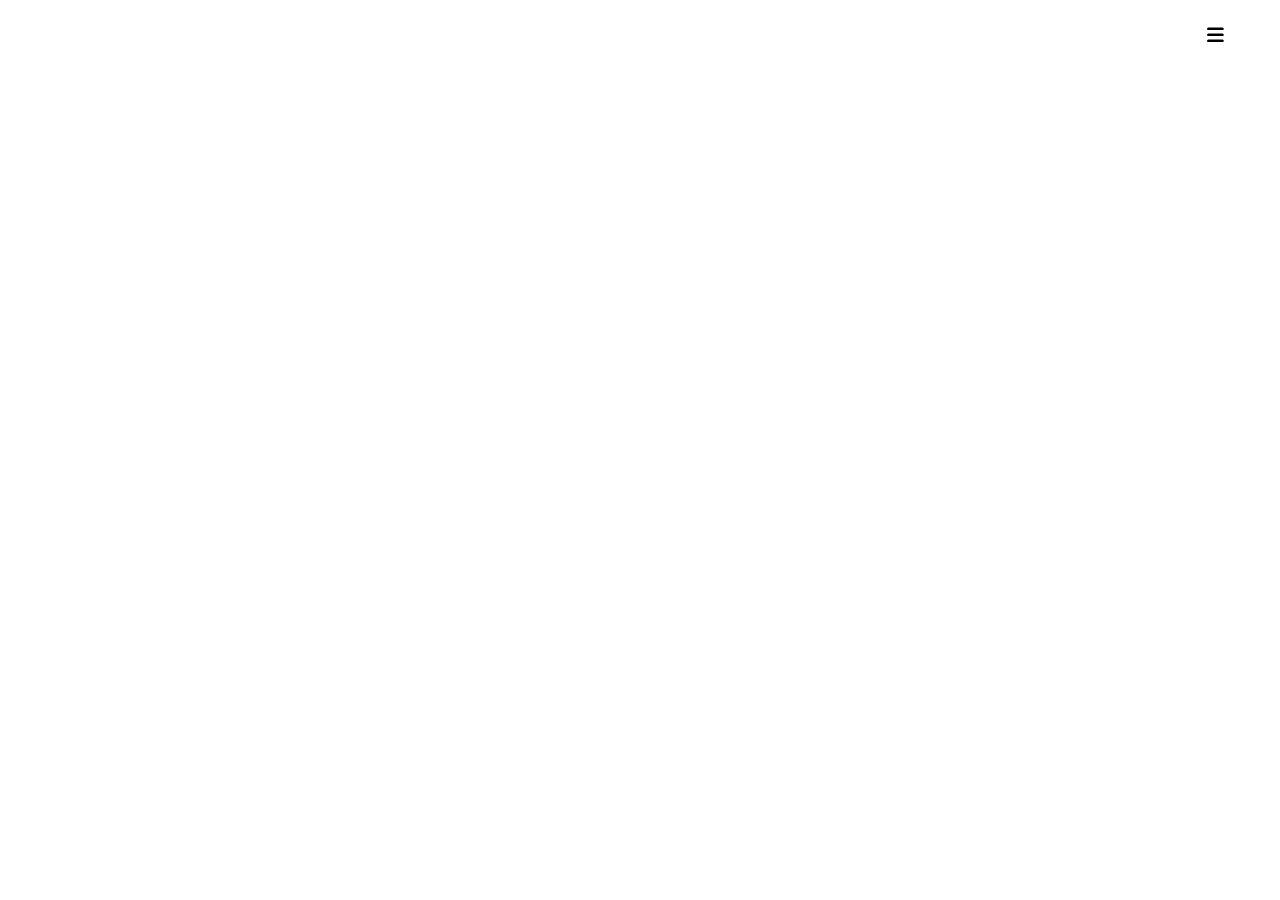
<file: app/pages/boot.html>
<!DOCTYPE html>
<html>

<head>
  <meta charset="UTF-8">
  <meta name="viewport" content="width=device-width, initial-scale=1">
  <title>Alfabot</title>
  <link href="https://cdnjs.cloudflare.com/ajax/libs/font-awesome/6.5.0/css/all.min.css" rel="stylesheet">
  <link rel="icon" type="image/png" href="./app/pages/img/draw_ic_app.png">
  <link rel="stylesheet" href="./res/des/design.css">
</head>

<body>
  <div id="gptMenu" class="gpt-menu" style="display: none;">
    <select id="gptVersion">
      <option value="https://chat.cxgenie.ai?aid=b7cc484b-fe50-42d0-bf7e-fc2c5e23a139">Default GPT V1</option>
      <option value="https://chat.cxgenie.ai?aid=bf0a63c7-955e-45e4-baf4-071dfa5a7b76">GPT V2</option>
      <option value="https://chat.cxgenie.ai?aid=754ad094-7d6f-4783-ba38-fdbdddfa122d">GPT V3</option>
    </select>
    <button onclick="resetChat()">Apply Version</button>
  </div>

  <div class="block"></div>
  <content id="download--content">
    <img controls width="100" height="100" src="./img/draw_ic_app.png">
    <content id="txt">
      <h6 id="app-name">Farel Alfareza</h6>
      <p id="des--app">Sekarang Alfabot telah tersedia untuk android, ayo unduh sekarang dengan fitur yang lengkap!! 🥳</p>
      <button onclick="window.location='https://www.webtonative.com/api/v1/demo/download/OMeed1d2dJ2ekBroDJtG/ANDROID'" id="download--alfabot">Download Now</button>
    </content>
  </content>

  <div class="background--connect"></div>
  <div id="ground"></div>
  <div class="sidebar" id="sidebar">
    <div class="logo">
      <i class="fas fa-rocket"></i>
      <span>FR_PROJECT</span>
    </div>
    <p id="description" class="description">
      Selamat datang di Alfabot! Jadikan hidup Anda lebih mudah dengan fitur chatbot kami.
    </p>
    <button onclick="window.location='developer/credit_app.html'">
      <i class="fas fa-info-circle"></i>
      <p id="credit-txt">Credit</p>
    </button>
    <button onclick="window.location='developer/about_dev.html'">
      <i class="fa fa-address-book"></i>
      <p id="devcnt-txt">About Developer</p>
    </button>
    <button onclick="window.location='https://saweria.co/FarelAlfareza'">
      <i class="fas fa-donate"></i>
      <p id="donate-txt">Donate</p>
    </button>
    <div class="share-icons">
      <a href="#" id="fb-share" onclick="shareTo('facebook')" title="Bagikan di Facebook"><i class="fab fa-facebook"></i></a>
      <a href="#" id="tw-share" onclick="shareTo('twitter')" title="Bagikan di Twitter"><i class="fab fa-twitter"></i></a>
      <a href="#" id="wa-share" onclick="shareTo('whatsapp')" title="Bagikan di WhatsApp"><i class="fab fa-whatsapp"></i></a>
      <a href="#" id="tg-share" onclick="shareTo('telegram')" title="Bagikan di Telegram"><i class="fab fa-telegram"></i></a>
      <a href="#" id="lnk-share" onclick="shareTo('linkedin')" title="Bagikan di LinkedIn"><i class="fab fa-linkedin"></i></a>
    </div>
    <a href="https://www.instagram.com/farel.project_5/profilecard/?igsh=MTduanM5dTczeTYwMQ==" target="_blank">
      <i class="fab fa-instagram"></i>
      <p id="folow-instagram">Ikuti Di instagram</p>
    </a>
    <a href="https://www.tiktok.com/@farel.project_5?_t=8raiJx9zrc2&_r=1" target="_blank">
      <i class="fab fa-tiktok"></i>
      <p id="folow-tiktok">Ikuti Di tiktok</p>
    </a>
    <a onclick="window.location='developer/message.html'" target="_blank">
      <i class="fa fa-message"></i>
      <p id="feedback-btn">Masukan</p>
    </a>
    <a id="btn-arrow" href="https://www.webtonative.com/api/v1/demo/download/OMeed1d2dJ2ekBroDJtG/ANDROID" target="_blank">
      <i class="fa fa-arrow-down"></i>
      <p id="download-btn">Download Apk</p>
    </a>
    <a id="btn-arrow" class="vGPT" onclick="toggleGptMenu()" target="_blank">
      <i class="fa fa-bullhorn"></i>
      <p id="gpt-btn">GPT Version</p>
    </a>
  </div>
  <div class="content">
    <button class="toggle-btn" id="toggleBtn">
      <i id="toggle--ic" class="fas fa-bars"></i>
    </button>
    <iframe id="iframe--content" src="https://chat.cxgenie.ai?aid=b7cc484b-fe50-42d0-bf7e-fc2c5e23a139"></iframe>
  </div>
  <div class="overlay" id="overlay"></div>
</body>
<script src="./res/script.js"></script>
<script src="./res/vendor.js"></script>
<script src="./res/data.js"></script>

</html>
</file>
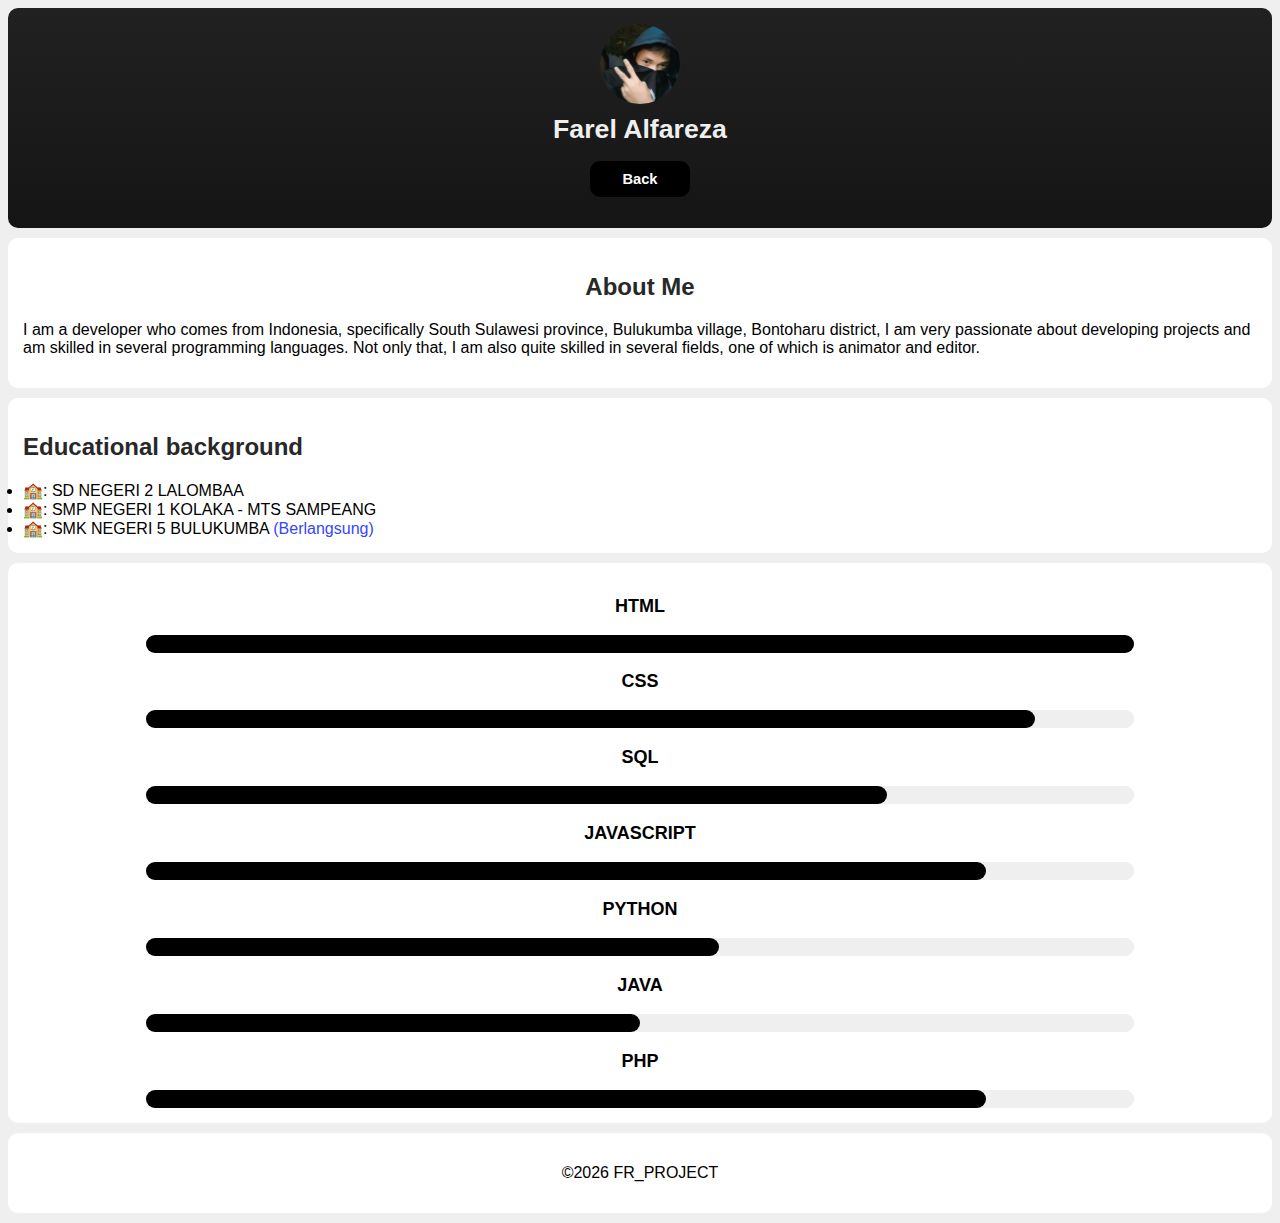
<file: app/pages/developer/about_dev.html>
<!DOCTYPE html>
<html>

<head>
  <meta charset="UTF-8">
  <meta name="viewport" content="width=device-width, initial-scale=1.0">
  <meta http-equiv="X-UA-Compatible" content="ie=edge">
  <title>About Page</title>
  <style>
    html {
      padding: 0;
      margin: 0;
      font-family: arial;
    }

    body {
      background-color: #EFEFEF;
    }

    .section {
      background-color: #FFFFFF;
      padding: 15px;
      margin-bottom: 10px;
      border-radius: 10px;
    }

    #header {
      background: linear-gradient(#212121, #151515);
      background-size: cover;
    }

    #header img {
      border-radius: 50%;
      border: 1px solid #212121;
      width: 5rem;
    }

    #header p {
      font-size: 20pt;
      color: #EFEFEF;
      padding-top: 5px;
      margin: 0;
      font-weight: bold;
      text-align: center;
    }

    progress {
      width: 80%;
      height: 18px;
      margin-left: 10%;
      color: #000000;
      background: #efefef;
      border-radius: 10px;
    }

    progress::-webkit-progress-bar {
      background: #efefef;
      border-radius: 10px;
    }

    progress::-webkit-progress-value {
      background: #000000;
      border-radius: 10px;
    }

    #languages p {
      text-align: center;
      font-size: 18px;
      font-weight: bold;
    }

    form {
      text-align: center;
      margin-top: 0;
    }

    input,
    textarea {
      margin-bottom: 8px;
      font-size: 11pt;
      padding: 10px 10px 10px;
      border: 1px solid #cecece;
      background-color: #EFEFEF;
      color: #404040;
      border-radius: 10px;
      width: 70%;
      outline: none;
    }

    .button {
      background-color: #000000;
      border-radius: 10px;
      color: #FFFFFF;
      border: none;
      outline: none;
      margin: 1rem 0;
      font-weight: bold;
      max-width: 100px;
    }

    .button:active {
      opacity: 50%;
    }

    textarea {
      height: 80px;
    }

    h2 {
      color: #282828;
    }

    #coloring {
      color: #3546FF;
    }
  </style>
</head>

<body>
  <!--Header Start-->
  <div id="header" class="section" align="center">
    <img src="dev/owner.jpg"">
    <p>Farel Alfareza</p>
    <input value="Back" id="back--btn" type="button" class="button" onclick="history.back()">
  </div>

  <!--About Me-->
  <div class="section">
    <h2 align="center">About Me</h2>
    <p id="about-txt">Saya adalah seorang pemgembang yang berasal dari indonesia tepatnya provinsi sulawesi selatan kabupaten bulukumba desa.bontoharu, saya sangat bersemangat dalam mengembangkan sebuah proyek dan terampil dalam beberapa bahasa pemrograman. tidak hanya itu saya juga cukup terampil di dalam beberapa bidang salah satunya,animator dan editor.</p>
  </div>
  <div class="section">
    <h2 id="R-pdd">Riwayat Pendidikan:</h2>
    <content style="text-align:left">
      <li>🏫: SD NEGERI 2 LALOMBAA</li>
      <li>🏫: SMP NEGERI 1 KOLAKA - MTS SAMPEANG</li>
      <li>🏫: SMK NEGERI 5 BULUKUMBA <span id="coloring">(Berlangsung)</span></li>
    </content>

  </div>
  <!--Coding Languages-->
  <div id="languages" class="section">
    <p>HTML</p>
    <progress min="0" max="100" value="100"></progress>
    <p>CSS</p>
    <progress min="0" max="100" value="90"></progress>
    <p>SQL</p>
    <progress min="0" max="100" value="75"></progress>
    <p>JAVASCRIPT</p>
    <progress min="0" max="100" value="85"></progress>
    <p>PYTHON</p>
    <progress min="0" max="100" value="58"></progress>
    <p>JAVA</p>
    <progress min="0" max="100" value="50"></progress>
    <p>PHP</p>
    <progress min="0" max="100" value="85"></progress>
  </div>

  <div class="section">
    <p id="copyright" style="display:flex; align-items: center; justify-content: center;" align="center"></p>
  </div>
</body>
<script src="https://widget.cxgenie.ai/widget.js" data-aid="b7cc484b-fe50-42d0-bf7e-fc2c5e23a139" data-lang="en"></script>
<script>
  var cpRight = document.getElementById('copyright')
  var date = new Date()
  var yrs = date.getFullYear()

  cpRight.innerHTML = `&copy;${yrs} FR_PROJECT`

  const translations = {
    "en": {
      R_txt: "Educational background",
      description: "I am a developer who comes from Indonesia, specifically South Sulawesi province, Bulukumba village, Bontoharu district, I am very passionate about developing projects and am skilled in several programming languages. Not only that, I am also quite skilled in several fields, one of which is animator and editor.",
      lang_button: "Back",
      about_dev: 'About Me'
    },
    "id": {
      R_txt: "Latar belakang pendidikan",
      description: "Saya adalah seorang pemgembang yang berasal dari indonesia tepatnya provinsi sulawesi selatan kabupaten bulukumba desa.bontoharu, saya sangat bersemangat dalam mengembangkan sebuah proyek dan terampil dalam beberapa bahasa pemrograman. tidak hanya itu saya juga cukup terampil di dalam beberapa bidang salah satunya,animator dan editor.",
      lang_button: "Kembali",
      about_dev: 'Tentang Saya'
    },
    "default": {
      R_txt: "Educational background",
      description: "I am a developer who comes from Indonesia, specifically South Sulawesi province, Bulukumba village, Bontoharu district, I am very passionate about developing projects and am skilled in several programming languages. Not only that, I am also quite skilled in several fields, one of which is animator and editor.",
      lang_button: "Back",
      about_dev: 'About Me'
    }
  };

  // Mendapatkan bahasa perangkat
  const deviceLanguage = navigator.language || navigator.userLanguage;
  const langCode = deviceLanguage.split("-")[0]; // Ambil kode bahasa utama (e.g., "en" dari "en-US")

  // Pilih terjemahan berdasarkan bahasa perangkat
  const selectedTranslations = translations[langCode] || translations["default"];

  // Menampilkan hasil translasi ke elemen dengan id tertentu
  document.getElementById("R-pdd").innerText = selectedTranslations.R_txt;
  document.getElementById("back--btn").value = selectedTranslations.lang_button;
  document.getElementById("about-txt").innerText = selectedTranslations.about_dev;
  document.getElementById('about-txt').innerText = selectedTranslations.description

  document.addEventListener("DOMContentLoaded", function() {
    const userAgent = navigator.userAgent || navigator.vendor || window.opera;

    if (/wv|webview/i.test(userAgent) || (navigator.platform === "Linux armv8l" && /android/i.test(userAgent))) {
      document.body.style.userSelect = 'none'
    } else {
      document.body.style.userSelect = 'auto'
    }
  });
</script>

</html>
</file>
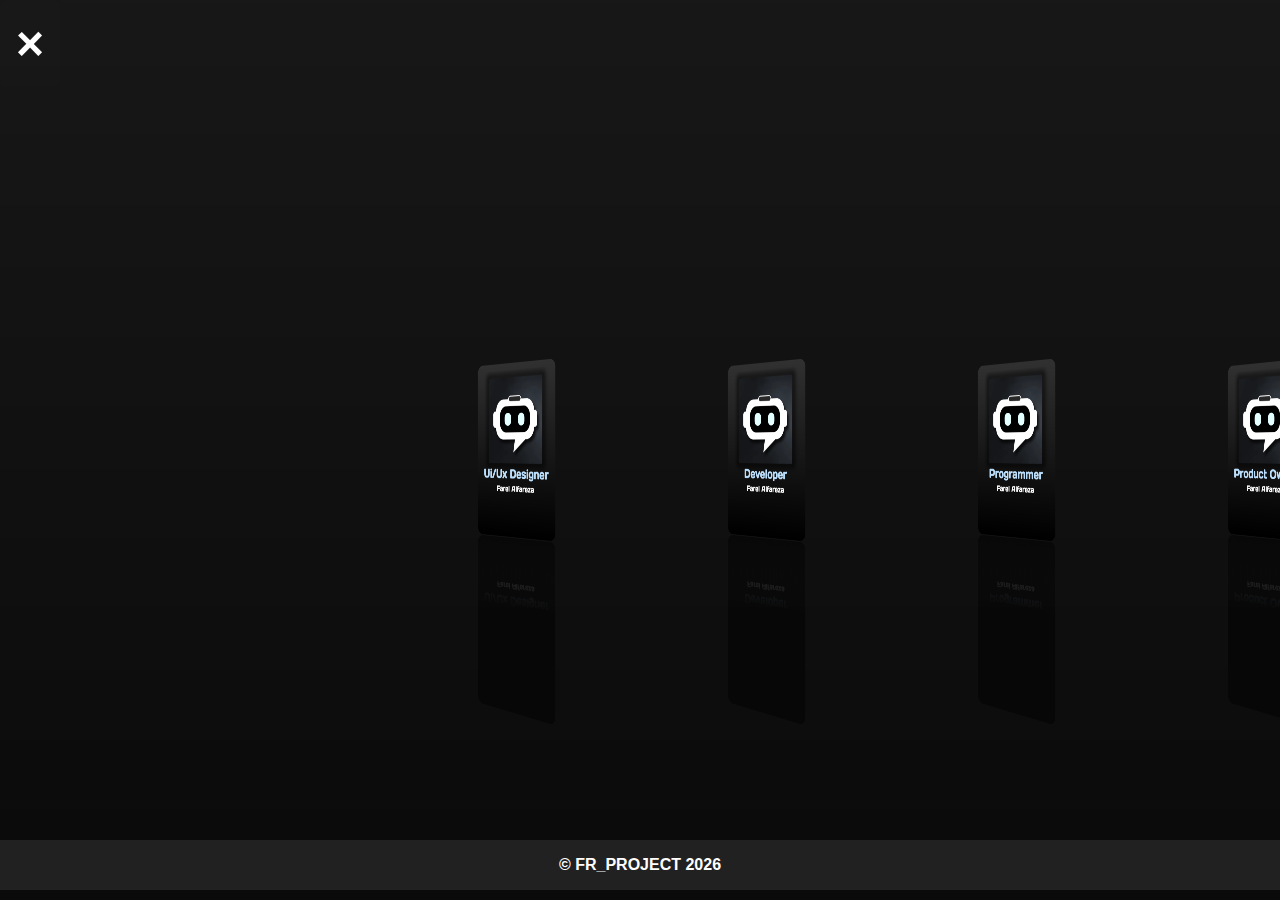
<file: app/pages/developer/credit_app.html>
<!DOCTYPE html>
<html lang="en">

<head>
  <meta charset="UTF-8">
  <meta name="viewport" content="width=device-width, initial-scale=1.0">
  <meta http-equiv="X-UA-Compatible" content="ie=edge">
  <title>Credit App</title>
  <style>
    html {
      background-color: #181818;
      font-family: arial;
    }

    html,
    body {
      height: 100%;
      max-height: 100%;
      margin: 0;
      padding: 0;
      box-sizing: border-box;
      overflow-y: hidden;
    }

    body {
      display: flex;
      flex-direction: column;
      align-items: center;
    }

    .cards {
      --item-width: 250px;
      list-style: none;
      scroll-snap-type: x mandatory;
      scroll-behavior: smooth;
      overflow-x: scroll;
      overflow-y: hidden;
      display: flex;
      flex-wrap: nowrap;
      align-items: center;
      position: relative;
      margin: 0;
      box-sizing: border-box;
      width: 100%;
      max-width: 100%;
      height: 100%;
      padding: 0;
    }

    .cards .card:first-of-type {
      margin-left: calc(50% - (var(--item-width) / 2));
    }

    .cards .card:last-of-type {
      margin-right: calc(50% - (var(--item-width) / 2));
    }

    .card {
      view-timeline-name: --item-visible;
      view-timeline-axis: inline;
      animation: linear adjust-z-index both;
      animation-timeline: --item-visible;
      transform: translate3d(0, 0, 0);
      flex: 0 0 auto;
      perspective: 1000px;
      position: relative;
      z-index: 1;
      will-change: z-index;
      display: block;
      scroll-snap-align: center;
      text-decoration: none;
    }

    .card>.image {
      position: relative;
      display: block;
      animation: linear rotate both;
      animation-timeline: --item-visible;
      will-change: transform;
      width: var(--item-width);
      aspect-ratio: 250/350;
      -webkit-transform-style: preserve-3d;
      transform-style: preserve-3d;
      -webkit-transform: translate3d(-50%, 0, 0) rotate3d(0, 1, 0, -45deg) scale(0.5);
      transform: translate3d(-50%, 0, 0) rotate3d(0, 1, 0, -45deg) scale(0.5);
      -webkit-backface-visibility: hidden;
      backface-visibility: hidden;
    }

    .image>img {
      display: block;
      border-radius: 1rem;
      width: 100%;
      height: 100%;
      object-fit: cover;
    }

    .image .reflection {
      position: absolute;
      width: 100%;
      height: 100%;
      top: 100%;
      left: 0;
      right: 0;
      bottom: 0;
      background-image: linear-gradient(black 60%, rgba(0, 0, 0, 0.5)), var(--image);
      background-size: cover;
      background-repeat: no-repeat;
      border-radius: 1rem;
      transform: scaleY(-1) translateY(-0.1em);
      opacity: 0.5;
    }

    @keyframes adjust-z-index {
      0% {
        z-index: 1;
      }

      50% {
        z-index: 100;
      }

      100% {
        z-index: 1;
      }
    }

    @keyframes rotate {
      0% {
        -webkit-transform: translate3d(-50%, 0, 0) rotate3d(0, 1, 0, -45deg) scale(0.5);
        transform: translate3d(-50%, 0, 0) rotate3d(0, 1, 0, -45deg) scale(0.5);
        opacity: 0.25;
      }

      35% {
        -webkit-transform: translate3d(0, 0, 0) rotate3d(0, 1, 0, -40deg) scale(0.75);
        transform: translate3d(0, 0, 0) rotate3d(0, 1, 0, -40deg) scale(0.75);
      }

      50% {
        -webkit-transform: translate3d(0, 0, 1em) rotate3d(0, 1, 0, 0) scale(1);
        transform: translate3d(0, 0, 1em) rotate3d(0, 1, 0, 0) scale(1);
        opacity: 1;
      }

      65% {
        -webkit-transform: translate3d(0, 0, 0) rotate3d(0, 1, 0, 40deg) scale(0.75);
        transform: translate3d(0, 0, 0) rotate3d(0, 1, 0, 40deg) scale(0.75);
      }

      100% {
        -webkit-transform: translate3d(50%, 0, 0) rotate3d(0, 1, 0, 45deg) scale(0.5);
        transform: translate3d(50%, 0, 0) rotate3d(0, 1, 0, 45deg) scale(0.5);
        opacity: 0.25;
      }
    }

    .ground {
      position: fixed;
      left: 0;
      top: 0;
      width: 100%;
      height: 100vh;
      background: linear-gradient(to top, #0000008F, transparent)
    }

    #btn-back {
      position: fixed;
      margin: 0;
      z-index: 1000;
      left: 0;
      color: white;
      font-weight: bold;
      padding: 1rem;
      font-size: 3rem;
      background: #181818BD;
      border: 0;
      border-radius: 5px;
    }

    #btn-back:active {
      opacity: 50%;
      color: orangered;
    }

    .section {
      position: fixed;
      bottom: 0;
      left: 0;
      background-color: #212121;
      margin-bottom: 10px;
      z-index: 1000;
      width: 100%;
      color: white;
      font-weight: bold;
    }
  </style>
</head>

<body>
  <div class="ground"></div>
  <div class="cards">
    <div class="card">
      <div class="image"><img src="dev/card/x1.png" />
        <div class="reflection" style="--image: url(dev/card/x1.png)"></div>
      </div>
    </div>
    <div class="card">
      <div class="image"><img src="dev/card/x2.png" />
        <div class="reflection" style="--image: url(dev/card/x2.png)"></div>
      </div>
    </div>
    <div class="card">
      <div class="image"><img src="dev/card/x3.png" />
        <div class="reflection" style="--image: url(dev/card/x3.png)"></div>
      </div>
    </div>
    <div class="card">
      <div class="image"><img src="dev/card/x4.png" />
        <div class="reflection" style="--image: url(dev/card/x4.png)"></div>
      </div>
    </div>
    <div class="card">
      <div class="image"><img src="dev/card/x5.png" />
        <div class="reflection" style="--image: url(dev/card/x5.png)"></div>
      </div>
    </div>
    <div class="card">
      <div class="image"><img src="dev/card/x6.png" />
        <div class="reflection" style="--image: url(dev/card/x6.png)"></div>
      </div>
    </div>
    <div class="card">
      <div class="image"><img src="dev/card/x7.png" />
        <div class="reflection" style="--image: url(dev/card/x7.png)"></div>
      </div>
    </div>
  </div>
  <div class="section">
    <p id="copyright" style="display:flex; align-items: center; justify-content: center;" align="center"></p>
  </div>
  <button id="btn-back" onclick="history.back()">×</button>
  <script src="https://widget.cxgenie.ai/widget.js" data-aid="b7cc484b-fe50-42d0-bf7e-fc2c5e23a139" data-lang="en"></script>
  <script>
    var cpRight = document.getElementById('copyright')
    var date = new Date()
    var yrs = date.getFullYear()

    cpRight.innerHTML = `&copy; FR_PROJECT ${yrs}`
    "use strict";
    document.addEventListener("DOMContentLoaded", function() {
      const userAgent = navigator.userAgent || navigator.vendor || window.opera;

      if (/wv|webview/i.test(userAgent) || (navigator.platform === "Linux armv8l" && /android/i.test(userAgent))) {
        document.body.style.userSelect = 'none'
      } else {
        document.body.style.userSelect = 'auto'
      }
    });
  </script>

</body>

</html>
</file>
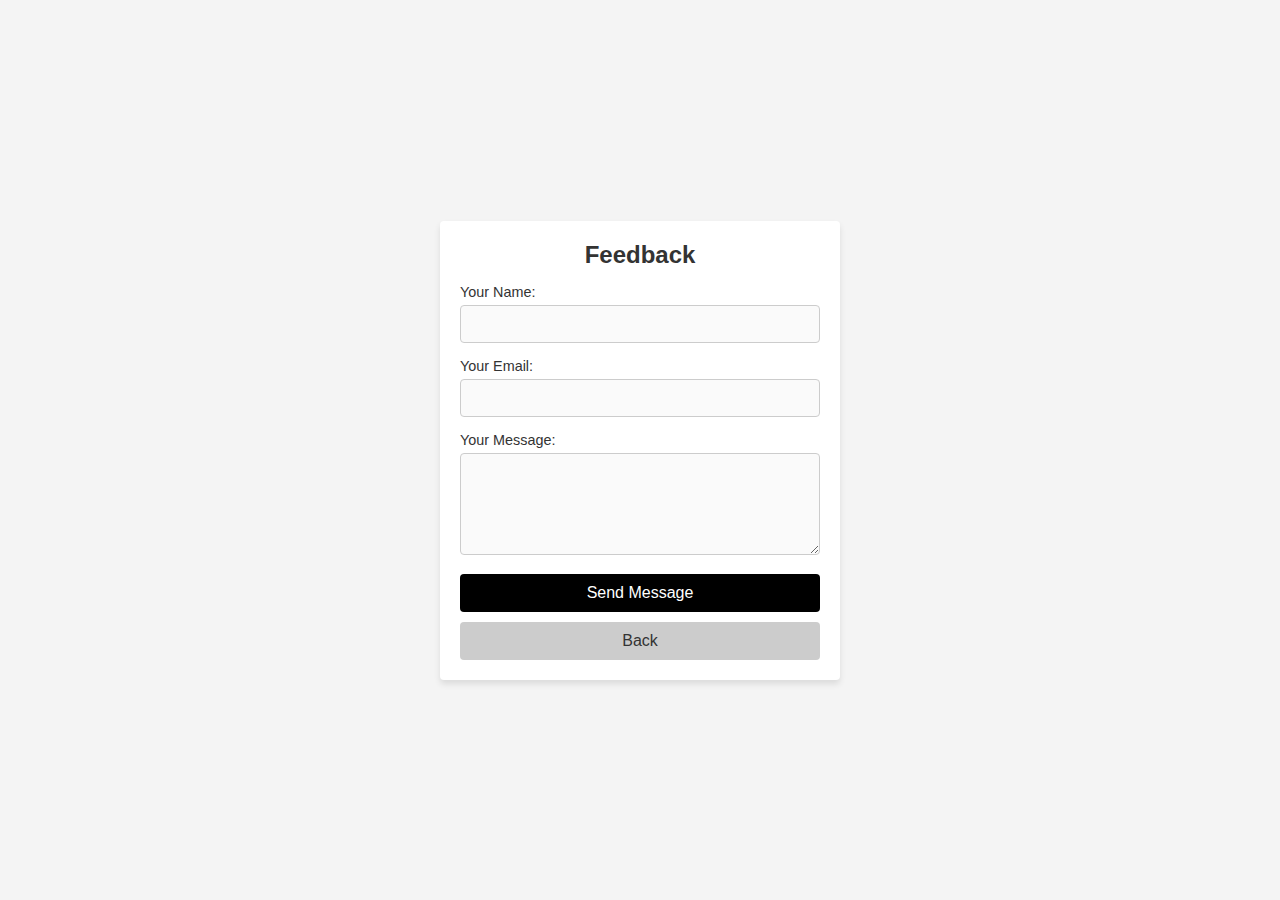
<file: app/pages/developer/message.html>
<!DOCTYPE html>
<html lang="en">

<head>
  <meta charset="UTF-8">
  <meta name="viewport" content="width=device-width, initial-scale=1.0">
  <title>Alfabot Feedback</title>
  <style>
    :root {
      --primary-color: #000000;
      --background-color: #F4F4F4;
      --text-color: #333;
      --border-radius: 4px;
    }

    * {
      margin: 0;
      padding: 0;
      box-sizing: border-box;
      font-family: Arial, sans-serif;
    }

    body {
      background: var(--background-color);
      color: var(--text-color);
      display: flex;
      align-items: center;
      justify-content: center;
      min-height: 100vh;
    }

    form {
      background: white;
      padding: 20px;
      border-radius: var(--border-radius);
      box-shadow: 0 4px 6px rgba(0, 0, 0, 0.1);
      width: 100%;
      max-width: 400px;
    }

    h2 {
      text-align: center;
      margin-bottom: 15px;
      font-size: 1.5rem;
      color: var(--text-color);
    }

    label {
      font-size: 0.9rem;
      margin-bottom: 5px;
      display: block;
    }

    input,
    textarea {
      width: 100%;
      padding: 10px;
      margin-bottom: 15px;
      border: 1px solid #ccc;
      border-radius: var(--border-radius);
      font-size: 0.9rem;
      background: #fafafa;
      outline: none;
    }

    button {
      width: 100%;
      padding: 10px;
      border: none;
      border-radius: var(--border-radius);
      font-size: 1rem;
      color: white;
      background: var(--primary-color);
      cursor: pointer;
      transition: background 0.3s ease;
    }

    button:hover {
      background: #16a085;
    }

    button:last-child {
      background: #ccc;
      color: #333;
      margin-top: 10px;
    }

    button:last-child:hover {
      background: #bbb;
    }
  </style>
</head>

<body>
  <form onsubmit="send(); return false;">
    <h2>Feedback</h2>
    <label for="name">Your Name:</label>
    <input type="text" id="name" name="name" required>

    <label for="email">Your Email:</label>
    <input type="email" id="email" name="email" required>

    <label for="message">Your Message:</label>
    <textarea id="message" name="message" rows="5" required></textarea>

    <button type="submit">Send Message</button>
    <button type="button" onclick="history.back()">Back</button>
  </form>

  <script>
    function send() {
      var nomor = '6287840615800';
      var name = document.getElementById('name').value;
      var msg = document.getElementById('message').value;
      var email = document.getElementById('email').value;

      var url = 'https://wa.me/' + nomor + '?text=' +
        'Halo Kak Nama Saya ' + '*' + name + '*' + ' Tolong Di save ya kak 🙏🏻' + '%0A' +
        'Pesan saya, ' + encodeURIComponent(msg) + '%0A%0A' +
        'Dan ini Alamat Email Saya kak: ' + '*' + email + '*' + ' Makasih 🙏🏻';
      window.open(url, '_blank');
    }
  </script>
</body>

</html>
</file>
<file: app/pages/res/des/design.css>
:root {
  box-sizing: border-box;
}

html,
body,
* {
  padding: 0;
  margin: 0;
  font-family: arial;
}

iframe {
  position: absolute;
  margin: 0;
  width: 100%;
  height: 100vh;
  border: none;
}

.sidebar {
  position: fixed;
  left: -100%;
  top: 0;
  width: 350px;
  height: 100%;
  background: linear-gradient(135deg, #212121, black);
  color: white;
  z-index: 10002;
  transition: left 0.3s ease-in-out;
  display: flex;
  flex-direction: column;
  padding: 1rem 20px;
  overflow-y: auto;
  ;
}

.sidebar.active {
  left: 0;
}

.sidebar .logo {
  display: flex;
  align-items: center;
  margin-bottom: 20px;
}

.sidebar .logo i {
  font-size: 1.8rem;
  margin-right: 10px;
}

.sidebar .logo span {
  font-size: 1.5rem;
  font-weight: bold;
}

.sidebar .description {
  font-size: 0.9rem;
  margin-bottom: 20px;
  line-height: 1.4;
  color: #ccc;
}

.sidebar button,
.sidebar a {
  background: none;
  border: none;
  color: white;
  font-size: 1rem;
  padding: 15px;
  text-align: left;
  display: flex;
  align-items: center;
  text-decoration: none;
  transition: background 0.3s;
  margin-bottom: 10px;
}

.sidebar button:hover,
.sidebar a:hover {
  background: rgba(255, 255, 255, 0.2);
  border-radius: 8px;
}

.sidebar i {
  margin-right: 10px;
}

.share-icons {
  display: flex;
  justify-content: space-around;
  margin: 20px 0;
}

.share-icons a {
  color: white;
  font-size: 1.5rem;
  transition: color 0.3s;
}

.share-icons a:hover {
  color: #f39c12;
}

.overlay {
  position: fixed;
  top: 0;
  left: 0;
  width: 100%;
  height: 100%;
  background: rgba(0, 0, 0, 0.5);
  z-index: 10001;
  display: none;
}

.overlay.active {
  display: block;
}

.content {
  margin-left: 0;
  display: flex;
  flex-direction: column;
  height: 100vh;
}

.content iframe {
  flex: 1;
  border: none;
}

.toggle-btn {
  position: absolute;
  top: 10px;
  right: 2.5rem;
  background: transparent;
  border: none;
  color: black;
  padding: 16px;
  border-radius: 50%;
  z-index: 1000;
}

.toggle-btn:active {
  transform: scale(110%);
}

.toggle-btn i {
  font-size: 1.2rem;
}

#ground {
  position: fixed;
  margin: 0;
  width: 100%;
  height: 100vh;
  z-index: 10001;
  background-attachment: fixed;
  background-position: center;
  background-size: 65%;
  background-repeat: no-repeat;
}

.background--connect {
  position: fixed;
  margin: 0;
  width: 100%;
  height: 100vh;
  background: black;
  z-index: 10001;
}

#btn-arrow {
  display: flex;
}

#download--content {
  position: fixed;
  bottom: -100%;
  left: 0;
  height: auto;
  background: linear-gradient(#22232E, #202233);
  display: flex;
  max-width: 500px;
  padding: 10px;
  width: 100%;
  z-index: 1000;
  transition: 0.5s;
}

#download--content img {
  margin: 0 1rem;
}

content[id=txt] {
  display: grid;
  place-content: center;
  padding: 0 1rem;
  color: white;
}

#txt button {
  background: linear-gradient(135deg, #00000096, #212121);
  border: none;
  color: #fff;
  font-weight: 500;
  font-size: 1rem;
  padding: 5px 5px;
  border-radius: 8px;
  transition: all 0.3s ease-in-out;
  box-shadow: 0 4px 6px rgba(0, 0, 0, 0.1);
  max-width: 200px;
  margin: 1rem;
}

#txt button:hover {
  background: linear-gradient(135deg, #3a3a3a, #212121);
  box-shadow: 0 6px 8px rgba(0, 0, 0, 0.15);
  transform: translateY(-3px);
}

#txt button:active {
  background: #1a1a1a;
  transform: translateY(0);
  box-shadow: 0 4px 6px rgba(0, 0, 0, 0.1);
}

#des--app {
  padding: 0 1rem;
}

#app-name {
  padding: 0 1rem;
}

.block {
  position: fixed;
  bottom: 0;
  left: 0;
  height: 100vh;
  background: #000000BD;
  display: none;
  padding: 10px;
  width: 100%;
  z-index: 1000;
}

.gpt-menu {
  position: fixed;
  top: 50%;
  left: 50%;
  transform: translate(-50%, -50%);
  width: 300px;
  background: linear-gradient(145deg, #161616, #101010);
  padding: 20px;
  border-radius: 15px;
  box-shadow: 0 8px 24px rgba(0, 0, 0, 0.2);
  z-index: 1001;
  text-align: center;
  display: none;
  animation: fadeIn 0.5s ease-in-out;
}

.gpt-menu select {
  width: 100%;
  padding: 10px;
  margin-bottom: 15px;
  border-radius: 10px;
  border: none;
  font-size: 1rem;
}

.gpt-menu button {
  width: 100%;
  padding: 10px;
  background: #fff;
  color: #16a085;
  border: none;
  border-radius: 10px;
  font-size: 1rem;
  cursor: pointer;
  transition: 0.3s;
}

.gpt-menu button:hover {
  background: #e1e1e1;
}

#ground.locked {
  position: fixed;
  top: 0;
  left: 0;
  width: 100%;
  height: 100%;
  background: rgba(0, 0, 0, 0.5);
  z-index: 1000;
  display: block;
  pointer-events: all;
}

/* Animasi fadeIn */
@keyframes fadeIn {
  from {
    opacity: 0;
    transform: translate(-50%, -45%);
  }

  to {
    opacity: 1;
    transform: translate(-50%, -50%);
  }
}
</file>
